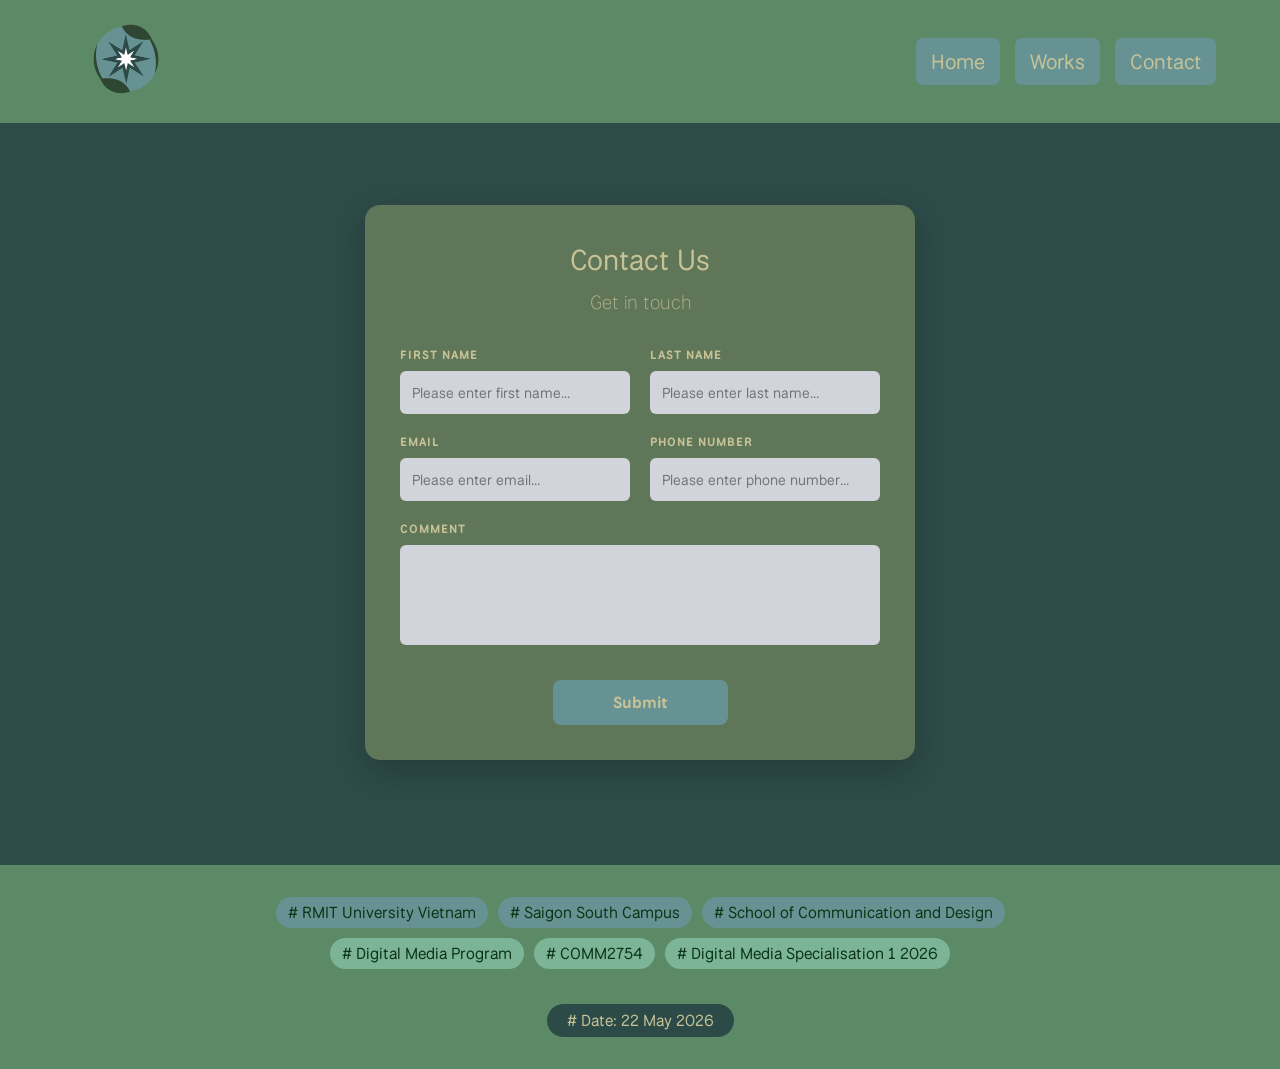
<file: contact.html>
<!doctype html>
<html lang="en">
  <head>
    <meta charset="utf-8" />
    <meta name="viewport" content="width=device-width, initial-scale=1.0" />
    <title>Capable of healing</title>
    <link rel="preconnect" href="https://fonts.googleapis.com" />
    <link rel="preconnect" href="https://fonts.gstatic.com" crossorigin />
    <link
      href="https://fonts.googleapis.com/css2?family=National+Park:wght@200..800&display=swap"
      rel="stylesheet"
    />
    <link rel="stylesheet" type="text/css" href="style.css" />
  </head>
  <body>
    <nav>
      <a href="index.html" class="logo-link">
        <img
          src="image/COMM2754-2026-S1-A3w12-StrawberrySweets-Logo.png"
          alt="Logo"
        />
      </a>

      <!-- Hamburger / Close Icon Toggle Button -->
      <button class="menu-toggle" onclick="toggleMobileMenu()">
        <img
          src="image/COMM2754-2026-S1-A3w12-StrawberrySweets-menu.png"
          alt="Toggle Menu"
          id="menuToggleImg"
        />
      </button>

      <!-- Navigation Links Main Wrapper Box Container -->
      <div class="nav-links" id="navLinksMenu">
        <ul>
          <li><a href="index.html">Home</a></li>
        </ul>

        <!-- Works Dropdown Center Content Alignment -->
        <div class="dropdown">
          <button class="dropbtn" onclick="myFunction(event)">Works</button>
          <div class="dropdown-content" id="myDropdown">
            <a href="destruction.html">Destruction</a>
            <a href="harmony.html">Harmony</a>
          </div>
        </div>

        <ul>
          <li><a href="contact.html">Contact</a></li>
        </ul>
      </div>
    </nav>

    <section id="Contact">
      <div class="container">
        <div class="contact-box">
          <h2>Contact Us</h2>
          <p class="subtext">Get in touch</p>

          <form>
            <div class="form-row">
              <div class="input-group">
                <label>FIRST NAME</label>
                <input type="text" placeholder="Please enter first name..." />
              </div>
              <div class="input-group">
                <label>LAST NAME</label>
                <input type="text" placeholder="Please enter last name..." />
              </div>
            </div>

            <div class="form-row">
              <div class="input-group">
                <label>EMAIL</label>
                <input type="email" placeholder="Please enter email..." />
              </div>
              <div class="input-group">
                <label>PHONE NUMBER</label>
                <input type="text" placeholder="Please enter phone number..." />
              </div>
            </div>

            <div class="full-width">
              <label>COMMENT</label>
              <textarea></textarea>
            </div>

            <div class="submit-container">
              <button type="submit" class="btn-submit">Submit</button>
            </div>
          </form>
        </div>
      </div>
    </section>

    <footer>
      <div class="container">
        <div class="tag-list">
          <span># RMIT University Vietnam</span>
          <span># Saigon South Campus</span>
          <span># School of Communication and Design</span>
          <div class="tag-list1">
            <span># Digital Media Program</span>
            <span># COMM2754</span>
            <span># Digital Media Specialisation 1 2026</span>
          </div>
        </div>
        <div class="date-tag"># Date: 22 May 2026</div>
      </div>
    </footer>
    <script src="script.js"></script>
  </body>
</html>
</file>
<file: style.css>
:root {
  --color-font: #c6c296;
  --color-font-secondary: #0c3515;
  --color-background: #2d4b48;
  --color-navigation: #5c8966;
  --color-background-secondary: rgba(115, 135, 95, 0.717);
  --color-primary: #669294;
  --color-secondary: #7bb497; /* Unified duplicate values */
  --color-fourth: #1e3331;
  --color-fifth: #2c4b48;
  --font-family: "National Park", sans-serif;
  --font-family-secondary: "Roboto", sans-serif;
}

* {
  margin: 0;
  padding: 0;
  box-sizing: border-box;
  font-family: "National Park", sans-serif;
  font-weight: normal;
}

html,
body {
  color: var(--color-font);
  scroll-behavior: smooth;
  overflow-x: hidden;
  overflow-y: auto;
  padding-top: 50px;
}

canvas.bg-topo-canvas {
  position: fixed;
  top: 0;
  left: 0;
  width: 100vw;
  height: 100vh;
  z-index: -1;
  pointer-events: none;
}

p {
  font-size: 1.2rem;
  line-height: 1.6;
  font-weight: 200;
}

body::-webkit-scrollbar {
  display: none;
}

.container {
  width: 90%;
  margin: auto;
  font-size: 1rem;
}

/* ── Navigation ── */
nav {
  position: fixed;
  top: 0;
  left: 0;
  width: 100%;
  background-color: var(--color-navigation);
  padding: 1.5rem 5%;
  display: flex;
  justify-content: space-between;
  align-items: center;
  z-index: 1000;
}

.logo-link img {
  height: 70px;
  width: auto;
}

.menu-toggle {
  display: none;
  background: none;
  border: none;
  cursor: pointer;
}

.menu-toggle img {
  width: 50px;
  height: auto;
  display: block;
}

.nav-links {
  display: flex;
  align-items: center;
  gap: 15px;
}

.nav-links ul {
  display: flex;
  list-style: none;
  gap: 15px;
}

.nav-links ul li a,
.dropbtn {
  color: var(--color-font);
  background: var(--color-primary);
  padding: 10px 15px;
  text-decoration: none;
  border-radius: 7px;
  font-size: 1.3rem;
  transition:
    background 0.3s,
    color 0.3s;
}

.nav-links ul li a:hover,
.dropbtn:hover {
  background: var(--color-secondary);
  color: var(--color-fourth);
}

/* ── Dropdown Rules ── */
.dropdown {
  position: relative;
  display: inline-block;
}

.dropbtn {
  background: var(--color-primary);
  border: none;
  cursor: pointer;
  display: flex;
  align-items: center;
}

.dropdown-content {
  display: none;
  position: absolute;
  left: 50%;
  transform: translateX(-50%);
  top: 100%;
  background-color: var(--color-fifth);
  min-width: 180px;
  box-shadow: 0px 8px 16px rgba(0, 0, 0, 0.3);
  border-radius: 7px;
  z-index: 101;
  margin-top: 8px;
  overflow: hidden;
}

.dropdown-content a {
  color: var(--color-font);
  padding: 14px 16px;
  text-decoration: none;
  display: block;
  font-size: 1.3rem;
  text-align: center;
  transition:
    background-color 0.2s ease,
    color 0.2s ease;
}

.dropdown-content a:hover {
  background-color: var(--color-background-secondary);
  color: #ffffff;
}

/* JS Visibility Classes */
.dropdown-content.show {
  display: block;
}

/* ── Home: Intro ── */
#intro {
  height: 20vh;
  display: flex;
  align-items: center;
  justify-content: center;
  text-align: center;
}

h1 {
  font-size: 4rem;
  font-weight: 600;
  padding-top: 150px;
}

/* ── Home: Content ── */
#content {
  padding: 8rem 0 4rem 0;
  display: flex;
  justify-content: center;
}

.main-content {
  display: grid;
  grid-template-columns: 1.2fr 1fr;
  gap: 80px;
  width: 80vw;
  margin-top: 20px;
}

.text-group {
  display: flex;
  justify-content: space-between;
  flex-direction: column;
  gap: 25px;
}

.SDG-box,
.Quote-box,
.paragraph-box {
  background: var(--color-background-secondary);
  padding: 40px;
  border-radius: 10px;
  position: relative;
}

.SDG-box h2 {
  font-size: 1.2rem;
  margin-bottom: 15px;
  text-decoration: underline;
}

.author {
  margin-top: 10px;
  font-size: 0.95rem;
}

/* ── Home: Rewild ── */
#rewild {
  padding: 5rem 0;
  text-align: center;
  background: var(--color-background-secondary);
}

.section-label {
  background: var(--color-font);
  color: var(--color-background);
  font-weight: 700;
  display: inline-flex;
  padding: 8px 16px;
  justify-content: center;
  align-items: center;
  border-radius: 12px;
  margin-bottom: 2rem;
  font-size: 3rem;
}

.card-container {
  display: grid;
  grid-template-columns: repeat(3, 1fr);
  gap: 25px;
  margin-top: 2rem;
}

.card-img {
  width: 100%;
  aspect-ratio: 1 / 1;
  background: #d1d1d1;
}

.card-info {
  background: var(--color-fifth);
  padding: 15px;
  min-height: 70px;
  display: flex;
  align-items: center;
  justify-content: center;
  border-radius: 0 0 10px 10px;
}

.card-info p {
  font-size: 0.9rem;
}

/* ── Footer ── */
footer {
  padding: 2rem 1rem;
  text-align: center;
  background: var(--color-navigation);
}

.tag-list,
.tag-list1 {
  display: flex;
  flex-wrap: wrap;
  justify-content: center;
  gap: 10px;
}

.tag-list {
  margin-bottom: 20px;
}

.tag-list span {
  background: var(--color-primary);
  color: #0c3515;
  padding: 5px 12px;
  border-radius: 20px;
  font-size: 1rem;
}

.tag-list1 span {
  background: var(--color-secondary);
  color: #0c3515;
  padding: 5px 12px;
  border-radius: 20px;
  font-size: 1rem;
}

.date-tag {
  background: var(--color-fifth);
  display: inline-block;
  padding: 6px 20px;
  border-radius: 20px;
  font-size: 1rem;
  margin-top: 15px;
}

/* ── destruction & harmony ── */

#destruction,
#harmony {
  padding: 60px 0;
  background: var(--color-background);
}

.destruction-title,
.harmony-title {
  text-align: center;
  margin-bottom: 20px;
  font-weight: 500;
}

.destruction-title h1,
.harmony-title h1 {
  font-size: 5rem;
}

.destruction-description,
.harmony-description {
  background: var(--color-background-secondary);
  padding: 40px 60px;
  border-radius: 10px;
  text-align: center;
  max-width: 970px;
  margin: 20px auto 40px auto;
}

/* ── Contact ── */
#Contact {
  background: var(--color-background);
  display: flex;
  justify-content: center;
  align-items: center;
  min-height: 85vh;
  padding: 60px 5%;
  width: 100%;
}

#Contact .container {
  width: 100%;
  display: flex;
  justify-content: center;
  margin: 0;
}

.contact-box {
  background-color: var(--color-background-secondary);
  padding: 35px;
  width: 100%;
  max-width: 550px;
  border-radius: 15px;
  text-align: center;
  color: var(--color-font);
  box-shadow: 0 10px 30px rgba(0, 0, 0, 0.2);
}

.contact-box h2 {
  font-size: 1.8rem;
  margin-bottom: 8px;
}

.subtext {
  margin-bottom: 30px;
  color: var(--color-font);
  opacity: 0.8;
}

.form-row {
  display: flex;
  gap: 20px;
  margin-bottom: 20px;
}

.input-group {
  flex: 1;
  text-align: left;
}

.full-width {
  text-align: left;
  margin-bottom: 30px;
}

label {
  display: block;
  font-size: 0.75rem;
  font-weight: bold;
  margin-bottom: 8px;
  letter-spacing: 1px;
}

input,
textarea {
  width: 100%;
  padding: 12px;
  border: none;
  border-radius: 6px;
  background-color: #d1d5db;
  color: #333;
  font-size: 0.9rem;
}

textarea {
  height: 100px;
  resize: none;
}

.submit-container {
  display: flex;
  justify-content: center;
}

.btn-submit {
  background-color: var(--color-primary);
  color: var(--color-font);
  border: none;
  padding: 12px 60px;
  font-size: 1rem;
  font-weight: bold;
  border-radius: 8px;
  cursor: pointer;
  transition:
    background-color 0.3s ease,
    transform 0.2s ease;
}

.btn-submit:hover {
  background-color: var(--color-secondary);
  transform: translateY(-2px);
}

/* ── sketch properties ── */

#sketch,
#sketch1 {
  width: 100%;
  max-width: 1200px;
  margin: 40px auto;
  padding: 0 5%;
  display: flex;
  justify-content: center;
  align-items: center;
}

#sketch canvas,
#sketch1 canvas {
  width: 100% !important;
  height: auto !important;
  max-width: 100%;
  display: block;
}

/* ── Custom Audio Slider Panel ── */
.audio-panel {
  display: flex;
  align-items: center;
  justify-content: center;
  gap: 20px;
  margin: 30px auto 10px auto;
  background: var(--color-background-secondary);
  padding: 12px 25px;
  border-radius: 50px;
  max-width: 340px;
  box-shadow: 0 4px 15px rgba(0, 0, 0, 0.15);
}

.audio-btn {
  background: var(--color-primary);
  color: var(--color-font);
  border: none;
  padding: 10px 22px;
  border-radius: 20px;
  font-size: 1.3rem;
  cursor: pointer;
  transition:
    background 0.3s,
    color 0.3s,
    transform 0.2s;
}

.audio-btn:hover {
  background: var(--color-secondary);
  color: var(--color-fourth);
}

.audio-btn.muted {
  background: var(--color-font);
  color: var(--color-background);
}

.slider-container {
  position: relative;
  width: 160px;
  height: 30px;
  cursor: pointer;
  user-select: none;
  touch-action: none;
  display: flex;
  align-items: center;
}

.slider-bg {
  width: 100%;
  height: auto;
  pointer-events: none;
}

.slider-thumb {
  position: absolute;
  top: 50%;
  left: 50%;
  transform: translate(-50%, -50%);
  width: 24px;
  height: 24px;
  object-fit: contain;
  pointer-events: none;
}

/* ── responsive breakpoints ── */

@media (max-width: 768px) {
  .menu-toggle {
    display: block !important;
    z-index: 1002;
  }

  .nav-links {
    position: fixed;
    top: 0;
    right: -250px;
    width: 250px;
    height: 100vh;
    background-color: rgb(118, 159, 120);
    backdrop-filter: blur(10px);
    -webkit-backdrop-filter: blur(10px);
    padding: 140px 20px 40px 20px;
    z-index: 999;
    flex-direction: column;
    justify-content: flex-start;
    align-items: center;
    gap: 25px;
    transition: right 0.3s ease;
    display: flex;
  }

  .nav-links.mobile-active {
    right: 0;
  }

  .nav-links ul {
    flex-direction: column;
    gap: 25px;
    align-items: center;
    width: 100%;
  }

  .nav-links ul li {
    width: 100%;
  }

  .nav-links ul li a {
    display: block;
    text-align: center;
    font-size: 1.3rem;
    padding: 14px 20px;
    width: 100%;
  }

  .dropdown {
    width: 100%;
  }

  .dropbtn {
    width: 100%;
    justify-content: center;
    padding: 14px 20px;
  }

  .dropdown-content {
    position: static;
    transform: none;
    box-shadow: none;
    width: 100%;
    background-color: var(--color-fourth);
    margin-top: 5px;
  }

  .dropdown-content a {
    text-align: center;
    padding: 10px;
  }

  h1 {
    font-size: 4rem;
  }

  #intro {
    height: auto;
    padding: 4rem 0;
  }

  #content {
    padding: 3rem 0;
  }

  .main-content {
    grid-template-columns: 1fr;
    gap: 20px;
  }

  .SDG-box,
  .Quote-box {
    position: static;
    padding: 25px;
  }

  .card-container {
    grid-template-columns: 1fr;
  }

  .about-title {
    margin-bottom: 30px;
  }

  .about-content {
    padding: 40px 0;
    width: 85%;
  }

  .about-info {
    padding: 25px;
  }

  .team-grid {
    flex-direction: column;
    align-items: center;
    gap: 40px;
  }

  .team-member img {
    width: 150px;
    height: 190px;
  }

  .team-name p {
    font-size: 1.1rem;
    margin-bottom: 20px;
  }

  #Contact {
    padding: 40px 5%;
    min-height: auto;
  }

  .contact-box {
    padding: 25px 20px;
    max-width: 100%;
  }

  .form-row {
    flex-direction: column;
    gap: 15px;
  }

  .btn-submit {
    padding: 12px 40px;
    font-size: 0.9rem;
  }
}

@media (max-width: 480px) {
  h1 {
    font-size: 2rem;
  }

  nav {
    padding: 0.8rem 4%;
  }

  .nav-links ul li a,
  .dropbtn {
    padding: 10px 15px;
    font-size: 11px;
  }

  p {
    font-size: 1.05rem;
  }

  .SDG-box,
  .Quote-box {
    padding: 18px;
  }

  .contact-box h2 {
    font-size: 1.4rem;
  }

  .team-member img {
    width: 120px;
    height: 150px;
  }

  .team-grid {
    gap: 30px;
  }
}
</file>
